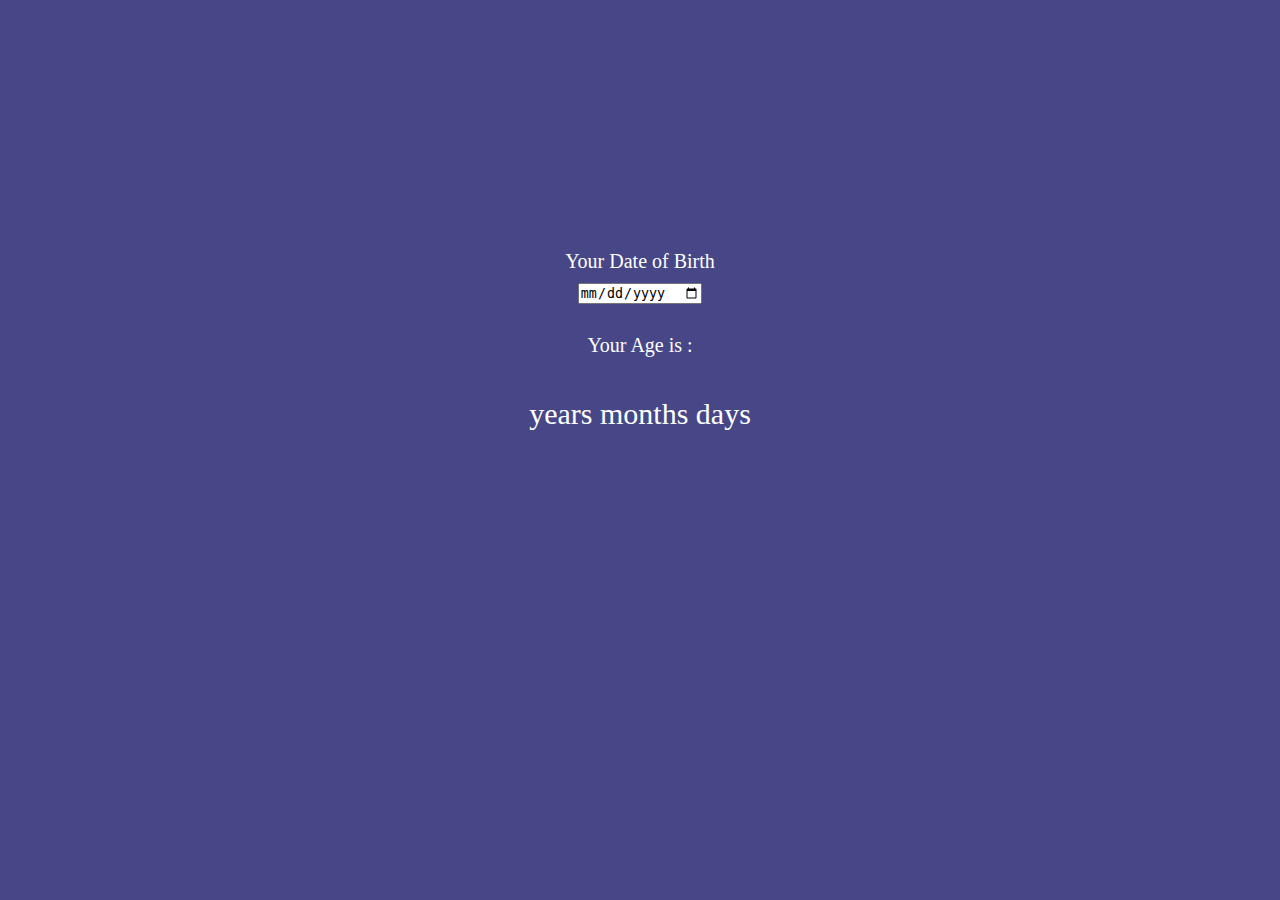
<file: Age-Calculator/index.html>
<!DOCTYPE html>
<html lang="en">
<head>
    <meta charset="UTF-8">
    <meta name="viewport" content="width=device-width, initial-scale=1.0">
    <title>Age Calculator</title>

    <!------ CSS ----->
    <link rel="stylesheet" href="style.css">
</head>
<body>

    <div class="container">

        <label for="dob">Your Date of Birth</label>

        <input type="date" name="dob-name" id="dob" >

        <p class="desc">Your Age is : </p>

        <p class="age">
            <span id="years"></span> years
            <span id="months"></span> months
            <span id="days"></span> days
        </p>

    </div>

    <!-- javaScript -->
    <script src="app.js"></script>

</body>
</html>
</file>
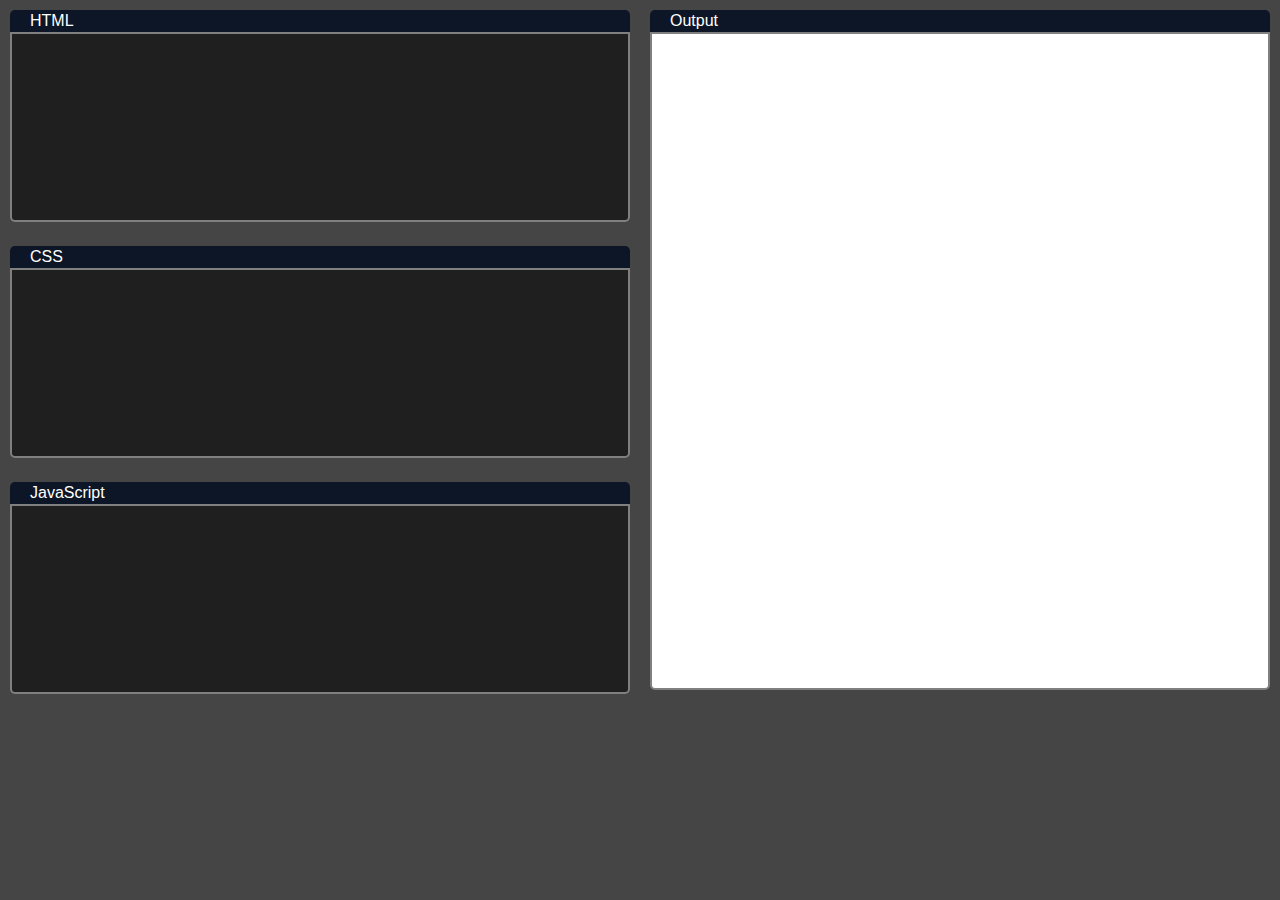
<file: Code-Editor/index.html>
<!DOCTYPE html>
<html lang="en">
<head>
    <meta charset="UTF-8">
    <meta name="viewport" content="width=device-width, initial-scale=1.0">
    <title>Code Editor</title>

    <link rel="shortcut icon" href="favi.png" type="image/x-icon">

    <!---------- CSS ------------->
    <link rel="stylesheet" href="style.css">

    <link rel="stylesheet" href="https://cdnjs.cloudflare.com/ajax/libs/font-awesome/6.4.0/css/all.min.css" integrity="sha512-iecdLmaskl7CVkqkXNQ/ZH/XLlvWZOJyj7Yy7tcenmpD1ypASozpmT/E0iPtmFIB46ZmdtAc9eNBvH0H/ZpiBw==" crossorigin="anonymous" referrerpolicy="no-referrer" />

    <!---------- JavaScript ------------->
    <script src="app.js" defer></script>
</head>
<body>

    <div class="main-container">
        <div class="left-container">

            <!---------- HTML Editor ------------->
            <div class="html-container">
                <label for="html"> <i class="fab fa-html5"></i>HTML</label>
                <textarea name="html" id="html" onkeyup="addCode()"></textarea>
            </div>

            <!---------- CSS Editor ------------->
            <div class="css-container">
                <label for="css"><i class="fab fa-css3-alt"></i>CSS</label>
                <textarea name="css" id="css" onkeyup="addCode()"></textarea>
            </div>
            
            <!---------- javaScript Editor ------------->
            <div class="js-container">
                <label for="js"><i class="fab fa-js-square"></i>JavaScript</label>
                <textarea name="js" id="js" onkeyup="addCode()"></textarea>
            </div>

        </div>

        <!---------- Output ------------->
        <div class="right-container">
            <label for="output"><i class="fas fa-code"></i>Output</label>
            <iframe src="" id="output"></iframe>
        </div>
    </div>

    <!---------- Dark Mode------------->
    
</body>
</html>
</file>
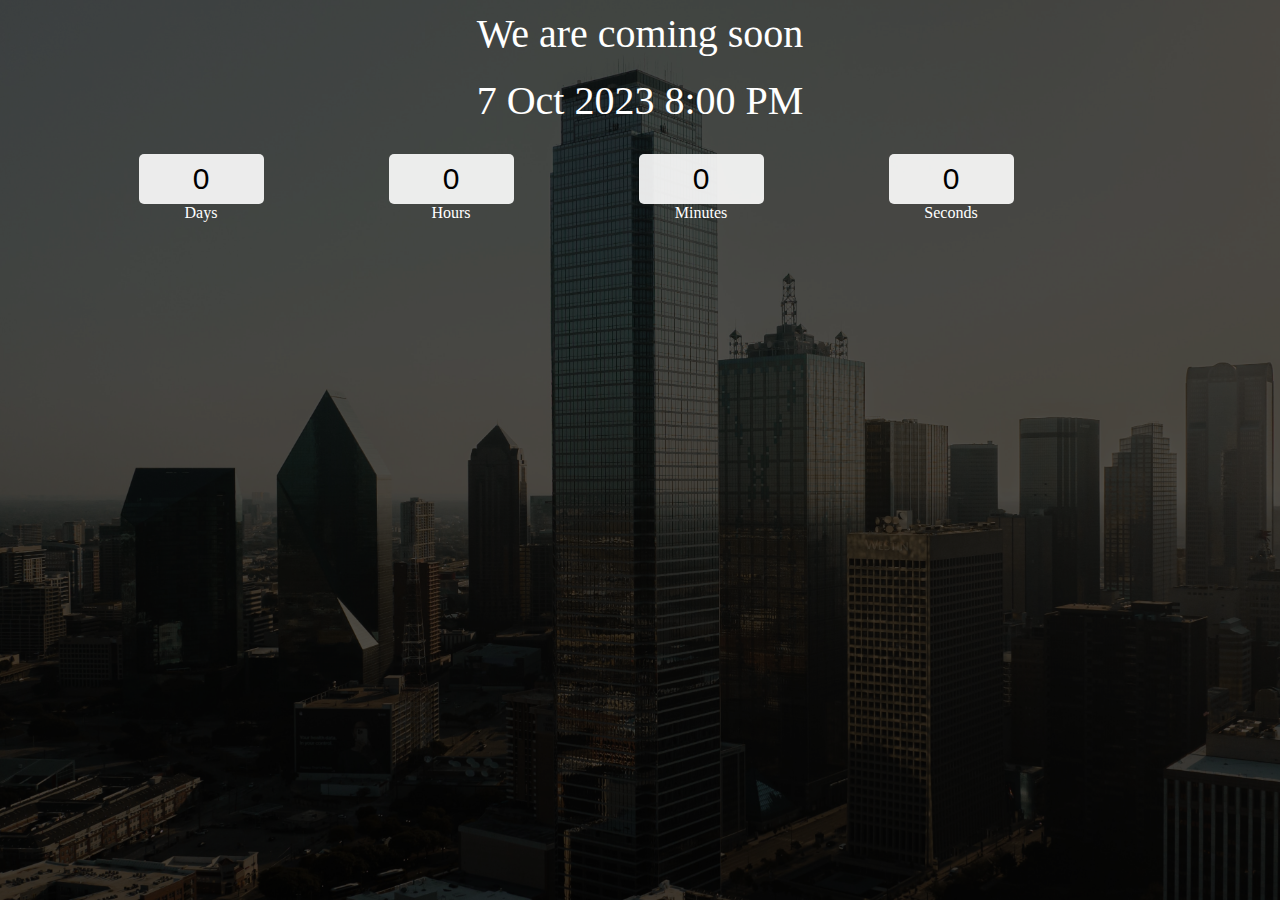
<file: Countdown-Timer/index.html>
<!DOCTYPE html>
<html lang="en">
<head>
    <meta charset="UTF-8">
    <meta name="viewport" content="width=device-width, initial-scale=1.0">
    <title>Countdown Timer</title>
    <link rel="stylesheet" href="css/style.css">
</head>
<body>

    <div class="main">
        <div class="overlay">
            <div class="title">We are coming soon</div>
            <div class="title" id="end-date">2 Oct 2023 10:00 PM</div>
            <div class="col">
                <div>
                    <input type="text" readonly value="0">
                    <br/>
                    <label for="">Days</label>
                </div>
                <div>
                    <input type="text" readonly value="0">
                    <br/>
                    <label for="">Hours</label>
                </div>
                <div>
                    <input type="text" readonly value="0">
                    <br/>
                    <label for="">Minutes</label>
                </div>
                <div>
                    <input type="text" readonly value="0">
                    <br/>
                    <label for="">Seconds</label>
                </div>
            </div>
        </div>
    </div>

    <script src="js/app.js"></script>
    
</body>
</html>
</file>
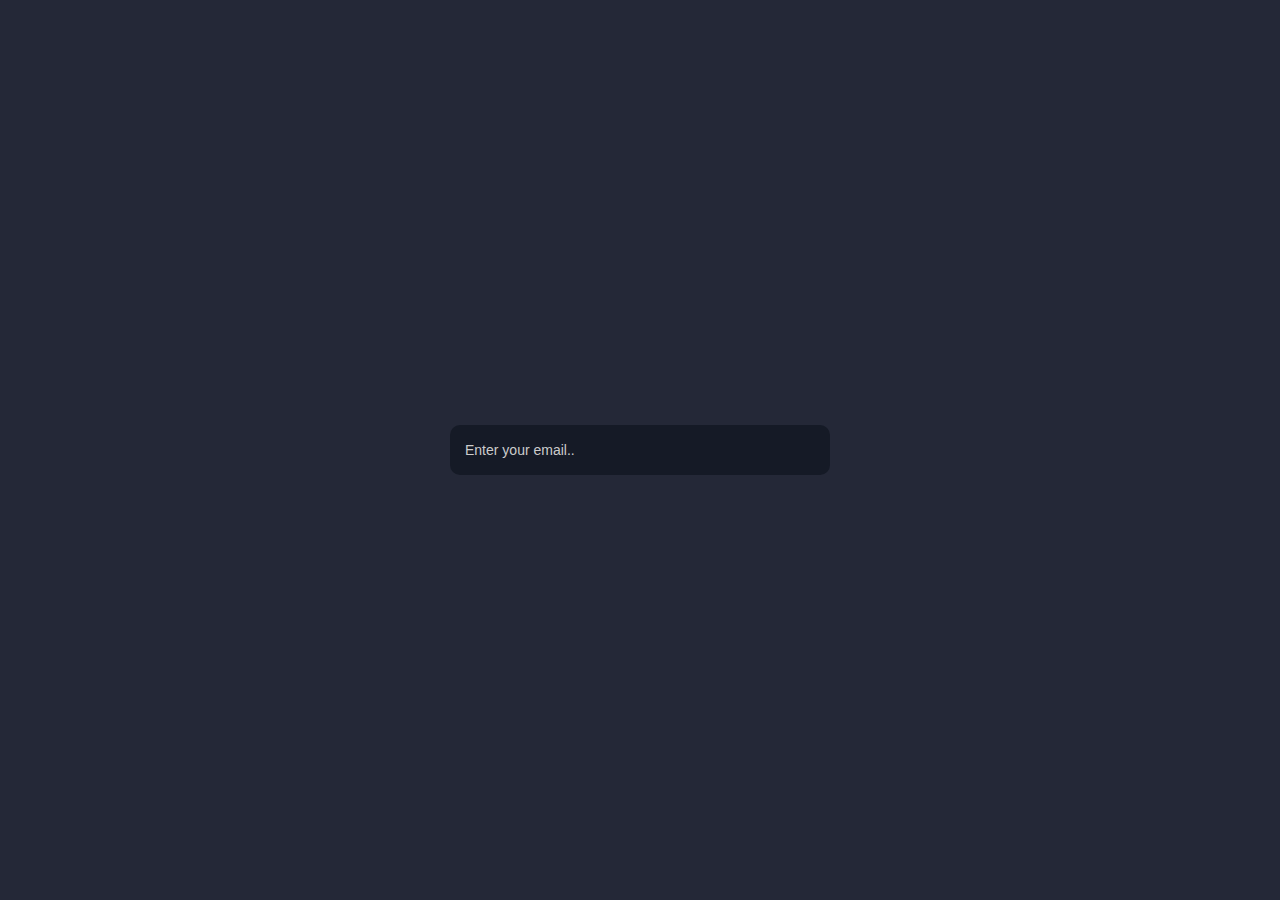
<file: Email-Validation/index.html>
<!DOCTYPE html>
<html lang="en">
<head>
    <meta charset="UTF-8">
    <meta name="viewport" content="width=device-width, initial-scale=1.0">
    <title>Email Validation</title>

    <link rel="stylesheet" href="style.css">
</head>
<body>
    
    <form class="main-form">
        <input type="text" id="inputBox" placeholder="Enter your email..">
    </form>

    <script src="app.js"></script>

</body>
</html>
</file>
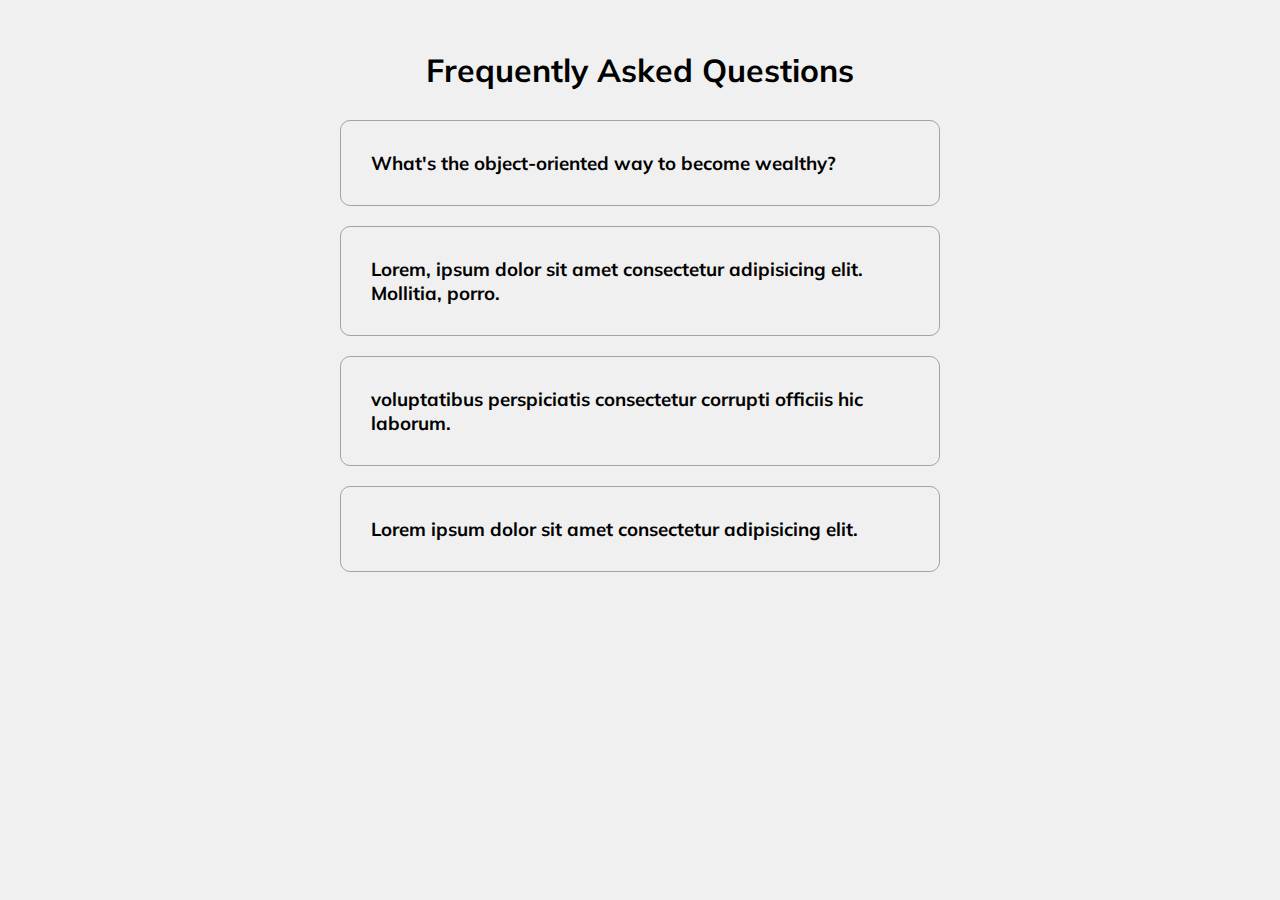
<file: FAQ/index.html>
<!DOCTYPE html>
<html lang="en">
<head>
    <meta charset="UTF-8">
    <meta name="viewport" content="width=device-width, initial-scale=1.0">
    <title>FAQ</title>
    <link
      rel="stylesheet"
      href="https://cdnjs.cloudflare.com/ajax/libs/font-awesome/5.14.0/css/all.min.css"
      integrity="sha512-1PKOgIY59xJ8Co8+NE6FZ+LOAZKjy+KY8iq0G4B3CyeY6wYHN3yt9PW0XpSriVlkMXe40PTKnXrLnZ9+fkDaog=="
      crossorigin="anonymous"
    />
    <link rel="stylesheet" href="style.css">
</head>
<body>

    <h1>Frequently Asked Questions</h1>

    <div class="container">

        <div class="faq">
            <h3 class="title">
                What's the object-oriented way to become wealthy?
            </h3>
            <p class="text">Inheritance.</p>
            <button class="faq-toggle">
                <i class="fas fa-chevron-down"></i>
                <i class="fas fa-times"></i>
            </button>
        </div>

        <div class="faq">
            <h3 class="title">
                Lorem, ipsum dolor sit amet consectetur adipisicing elit. Mollitia, porro.
            </h3>
            <p class="text">Lorem ipsum dolor sit amet.</p>
            <button class="faq-toggle">
                <i class="fas fa-chevron-down"></i>
                <i class="fas fa-times"></i>
            </button>
        </div>

        <div class="faq">
            <h3 class="title">
                voluptatibus perspiciatis consectetur corrupti officiis hic laborum.
            </h3>
            <p class="text"></p>
            <button class="faq-toggle">
                <i class="fas fa-chevron-down"></i>
                <i class="fas fa-times"></i>
            </button>
        </div>

        <div class="faq">
            <h3 class="title">
                Lorem ipsum dolor sit amet consectetur adipisicing elit.
            </h3>
            <p class="text">Lorem, ipsum dolor.</p>
            <button class="faq-toggle">
                <i class="fas fa-chevron-down"></i>
                <i class="fas fa-times"></i>
            </button>
        </div>
    </div>

    <script src="script.js"></script>
    
</body>
</html>
</file>
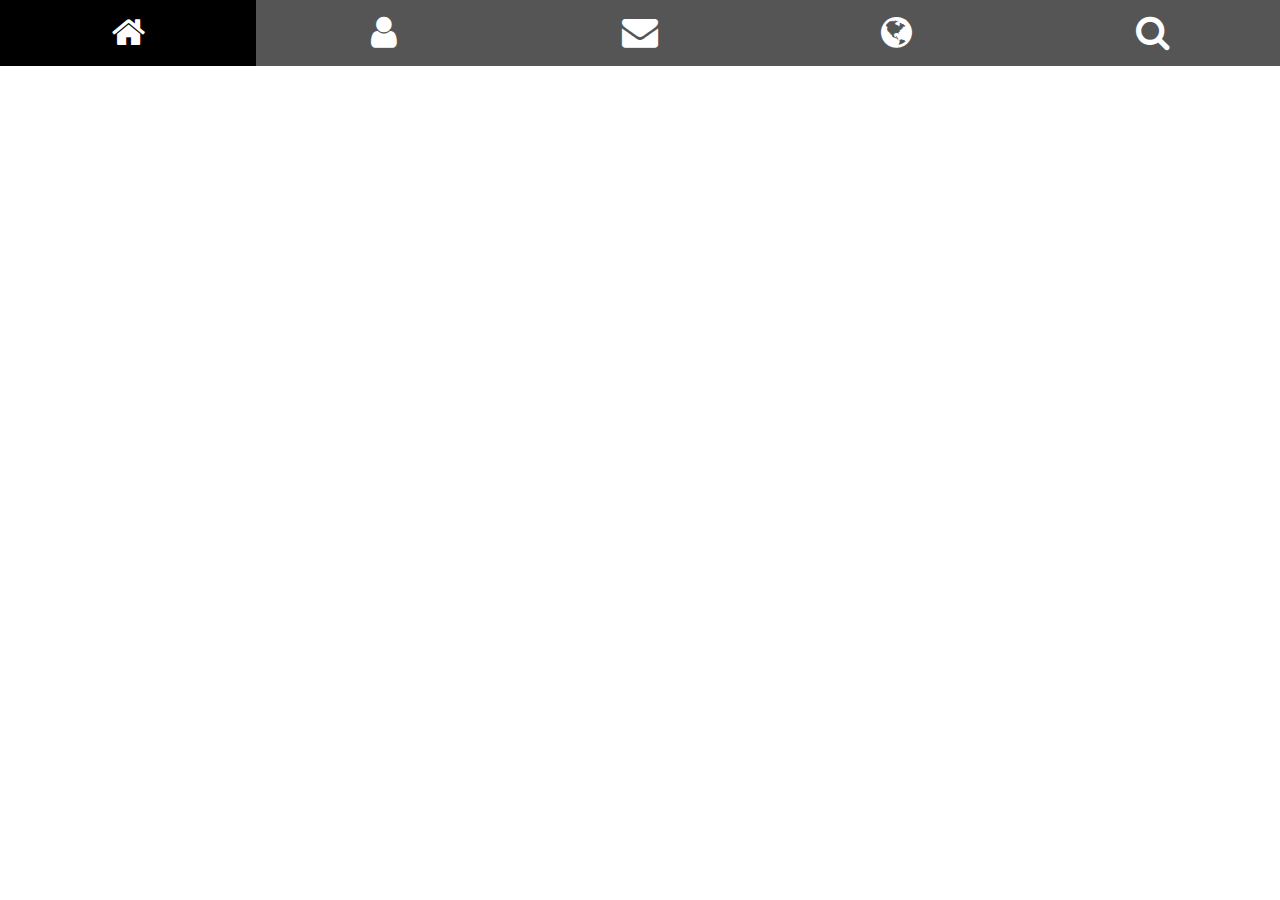
<file: Icon-Bar/index.html>
<!DOCTYPE html>
<html lang="en">
<head>
    <meta charset="UTF-8">
    <meta name="viewport" content="width=device-width, initial-scale=1.0">
    <link rel="stylesheet" href="https://cdnjs.cloudflare.com/ajax/libs/font-awesome/4.7.0/css/font-awesome.min.css">
    <link rel="stylesheet" href="style.css">
    <title>Icon Bar</title>
</head>
<body>

    <div class="icon-bar">
        <a class="active" href="#"><i class="fa fa-home"></i></a>
        <a href="#"><i class="fa fa-user"></i></a>
        <a href="#"><i class="fa fa-envelope"></i></a>
        <a href="#"><i class="fa fa-globe"></i></a>
        <a href="#"><i class="fa fa-search"></i></a>
    </div>
    
</body>
</html>
</file>
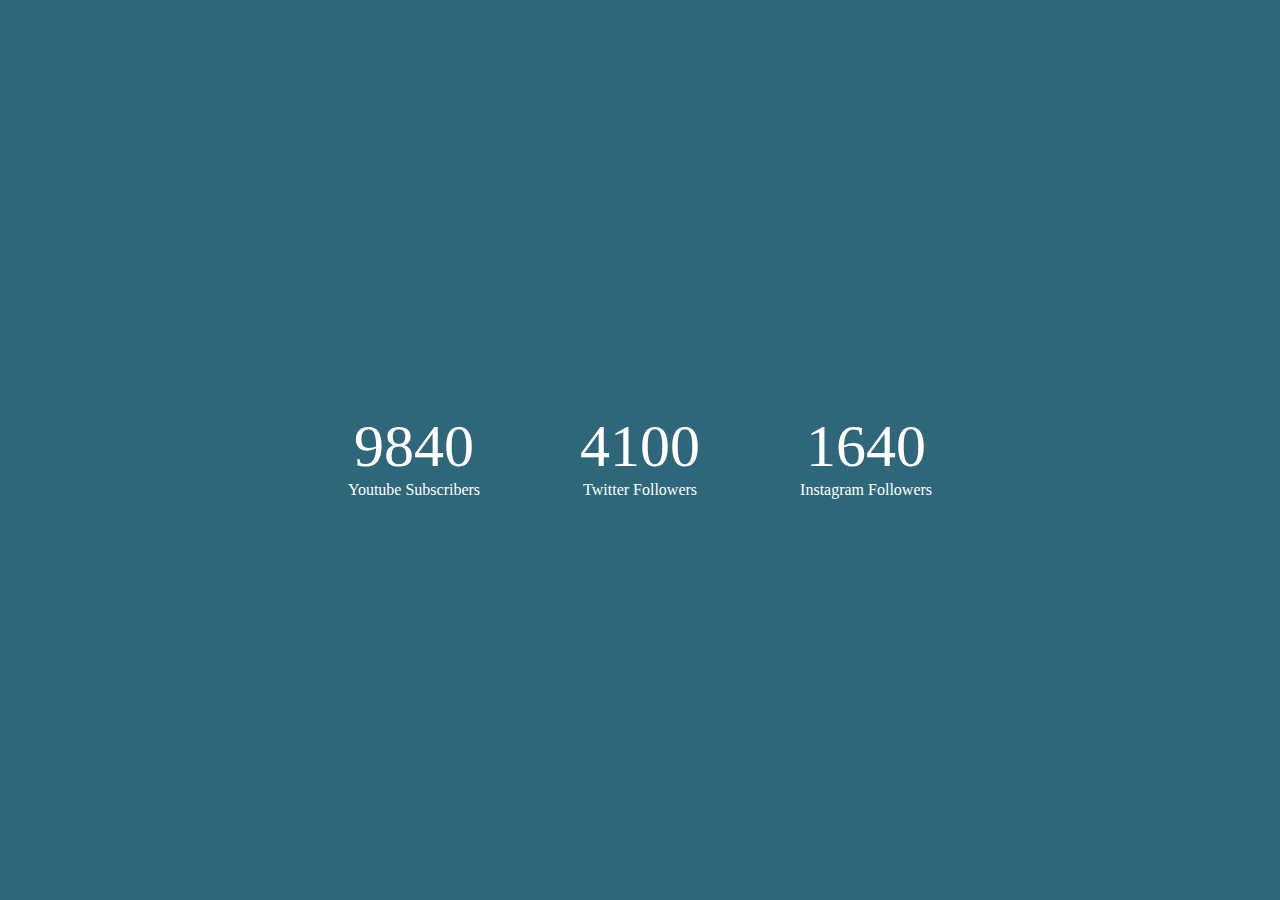
<file: Incrementing-Counter/index.html>
<!DOCTYPE html>
<html lang="en">
<head>
    <meta charset="UTF-8" />
    <meta name="viewport" content="width=device-width, initial-scale=1.0" />
    <link rel="stylesheet" href="https://cdnjs.cloudflare.com/ajax/libs/font-awesome/5.14.0/css/all.min.css" integrity="sha512-1PKOgIY59xJ8Co8+NE6FZ+LOAZKjy+KY8iq0G4B3CyeY6wYHN3yt9PW0XpSriVlkMXe40PTKnXrLnZ9+fkDaog==" crossorigin="anonymous" />
    <title>Incrementing Counter</title>
    <link rel="stylesheet" href="style.css" />
</head>
<body>

    <div class="counter-container">
        <i class="fab fa-youtube fa-3x"></i>
        <div class="counter" data-target="12000"></div>
        <span>Youtube Subscribers</span>
    </div>

    <div class="counter-container">
        <i class="fab fa-twitter fa-3x"></i>
        <div class="counter" data-target="5000"></div>
        <span>Twitter Followers</span>
    </div>

    <div class="counter-container">
        <i class="fab fa-instagram fa-3x"></i>
        <div class="counter" data-target="2000"></div>
        <span>Instagram Followers</span>
    </div>

    <script src="script.js"></script>
    
</body>
</html>
</file>
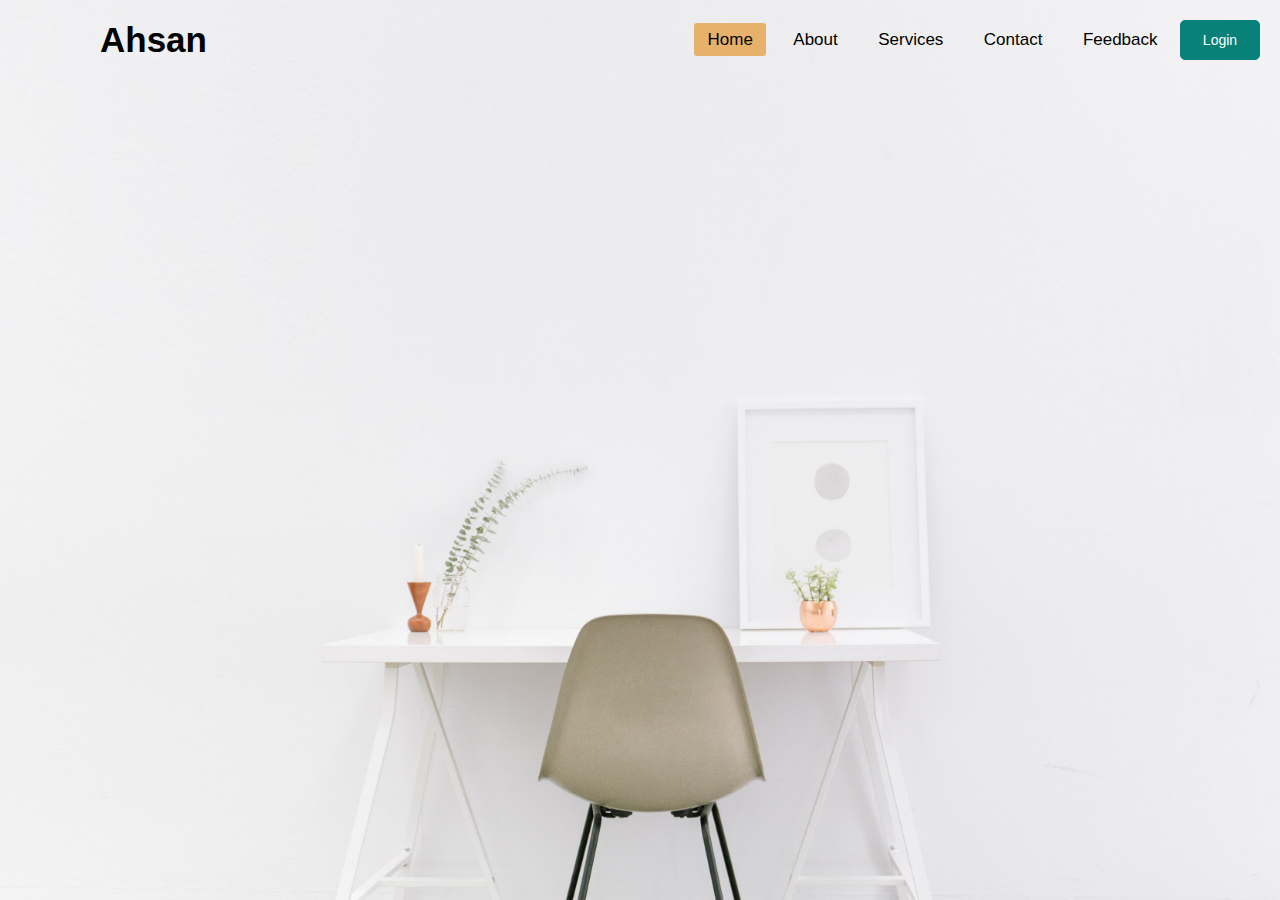
<file: Login-Form/index.html>
<!DOCTYPE html>
<html lang="en">
<head>
    <meta charset="UTF-8">
    <meta name="viewport" content="width=device-width, initial-scale=1.0">
    <title>Login Form</title>
    <link rel="stylesheet" href="https://use.fontawesome.com/releases/v5.15.4/css/all.css"/>

    <link rel="stylesheet" href="login.css">
</head>
<body>

    <nav class="main">
        <input type="checkbox" id="check">

        <label for="check" class="checkbtn">
            <i class="fas fa-bars"></i>
        </label>
        <label class="logo">Ahsan</label>

        <ul>
            <li><a class="active" href="#">Home</a></li>
            <li><a href="#">About</a></li>
            <li><a href="#">Services</a></li>
            <li><a href="#">Contact</a></li>
            <li><a href="#">Feedback</a></li>

            <button class="btn-popup">Login</button>
        </ul>
    </nav>

    <!-- Login Page -->

    <div class="wrapper">

        <!--------- Close icon ----------->

        <span class="icon-close">
            <a href="index.html"><i class="fas fa-times"></i></a>
        </span>

        <!----------- Login Form -------->

        <div class="form-box login">
            <h2>Login</h2>

            <!----------- Form Start -------->

            <form action="#">
                <div class="input-box">
                    <span class="icon">
                        <i class="fas fa-envelope"></i>
                    </span>
                    <input type="email" required>
                    <label>Email</label>
                </div>

                <div class="input-box">
                    <span class="icon">
                        <i class="fas fa-lock"></i>
                    </span> 
                    <input type="password" required>
                    <label>Password</label>
                </div>

                <div class="remember-forget">
                    <label><input type="checkbox">Remember me</label>
                    <a href="#">Forget Password?</a>
                </div>

                <button type="submit" class="btn-submit">Login</button>

                <div class="login-register">
                    <p>Don't have an account? <a href="#" class="register-link">Register</a></p>
                </div>
            </form>

        </div>

        <!----------- Login Form End -------->

        <!----------- Register Form Start -------->

        <div class="form-box register">
            <h2>Registration</h2>

            <form action="#">
                <div class="input-box">                   
                    <span class="icon">
                        <i class="fas fa-user"></i>
                    </span>
                    <input type="text" required>
                    <label>Username</label>
                </div>

                <div class="input-box">                    
                    <span class="icon">
                        <i class="fas fa-envelope"></i>
                    </span>
                    <input type="email" required>
                    <label>Email</label>
                </div>

                <div class="input-box">
                    <span class="icon">
                        <i class="fas fa-lock"></i>
                    </span>
                    <input type="password" required>
                    <label>Password</label>
                </div>

                <div class="remember-forget">
                    <label><input type="checkbox">I am agree to the terms & conditions</label>
                </div>

                <button type="submit" class="btn-submit">Register</button>

                <div class="login-register">
                    <p>Already have an account? <a href="#" class="login-link">Login</a></p>
                </div>
            </form>

        </div>

    </div>

    <script src="login.js"></script>
</body>
</html>
</file>
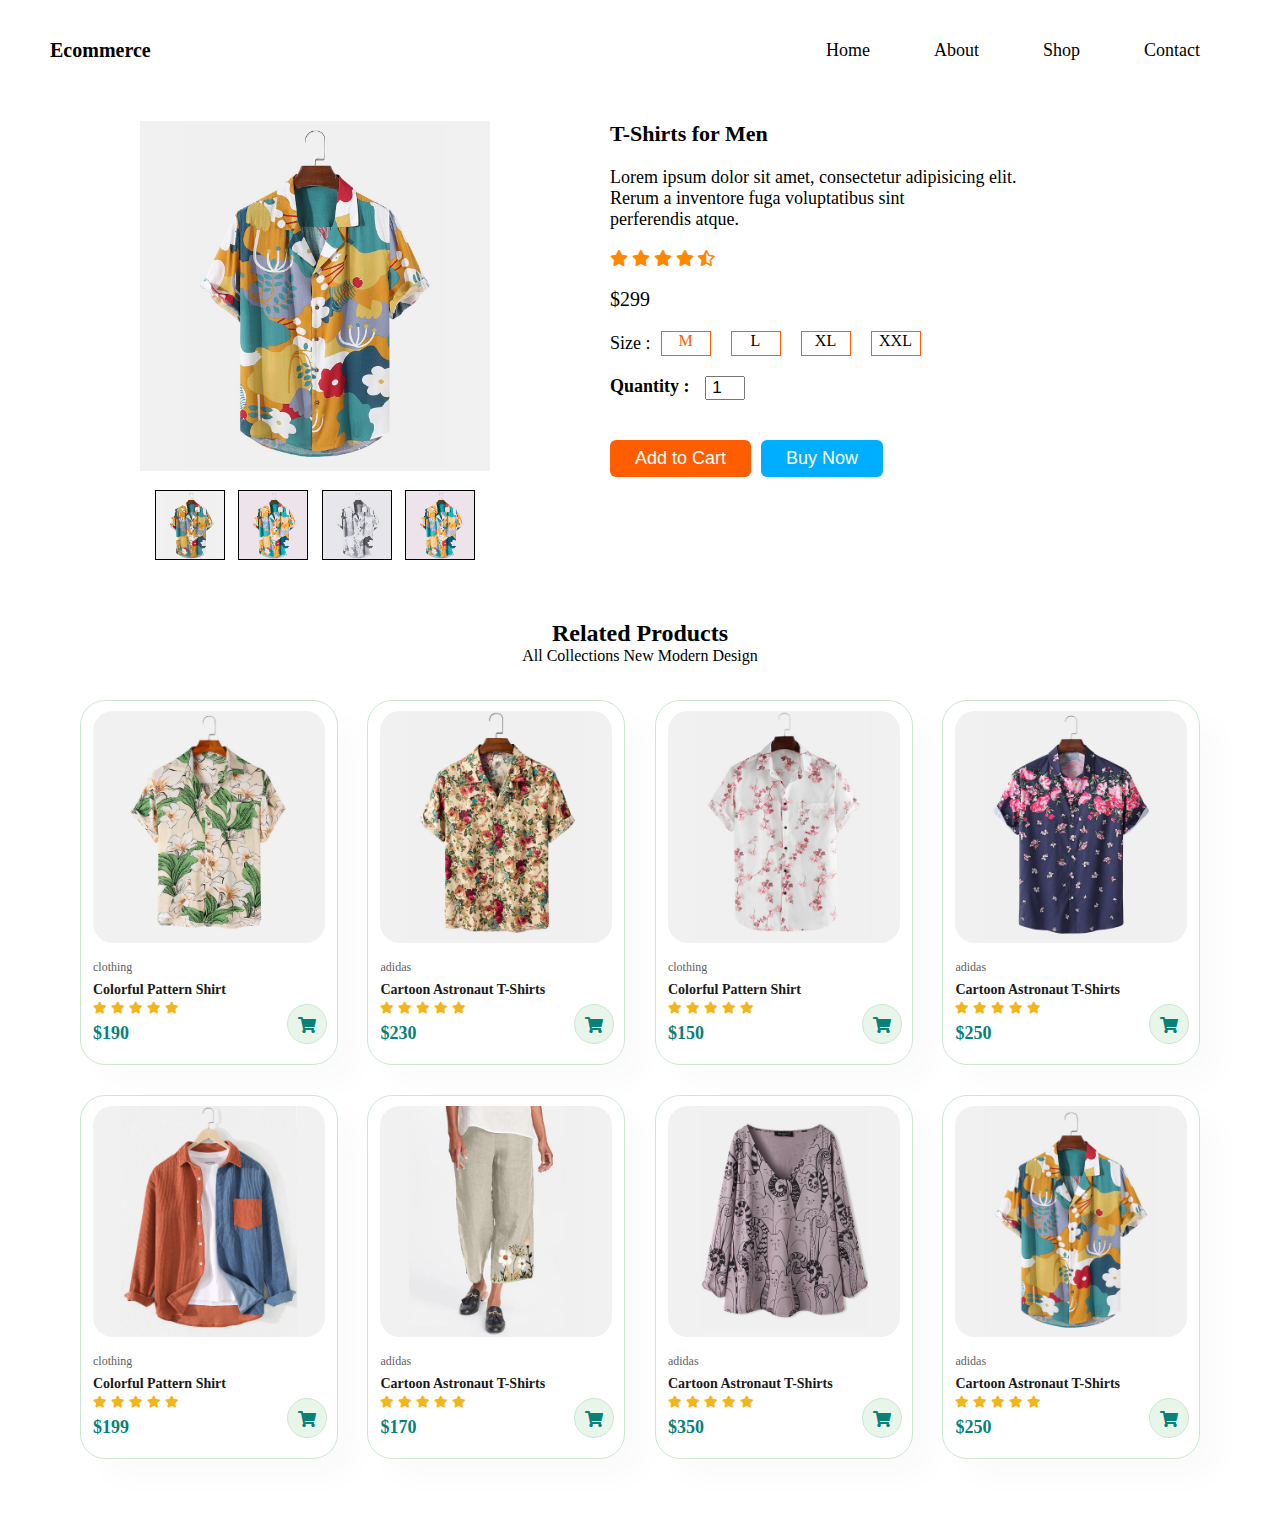
<file: Product-Details/index.html>
<!DOCTYPE html>
<html lang="en">
<head>
    <meta charset="UTF-8">
    <meta name="viewport" content="width=device-width, initial-scale=1.0">
    <title>Document</title>

    <link rel="stylesheet" href="https://use.fontawesome.com/releases/v5.15.4/css/all.css"/>
    <link rel="stylesheet" href="style.css">
</head>
<body>

        <nav>
            <div class="logo">Ecommerce</div>
            <ul>
                <li><a href="#">Home</a></li>
                <li><a href="#">About</a></li>
                <li><a href="#">Shop</a></li>
                <li><a href="#">Contact</a></li>
            </ul>
        </nav>
    <div class="flex-box">
        <div class="left">
            <div class="big-img">
                <img src="img/f1.jpg" alt="">
            </div>

            <div class="images">
                <div class="small-img">
                    <img src="img/f1.jpg" onclick="showImg(this.src)">
                </div>

                <div class="small-img">
                    <img src="img/f2.jpg" onclick="showImg(this.src)">
                </div>

                <div class="small-img">
                    <img src="img/f3.jpg" onclick="showImg(this.src)">
                </div>

                <div class="small-img">
                    <img src="img/f2.jpg" onclick="showImg(this.src)">
                </div>
            </div>
        </div>

        <div class="right">
            <div class="pname">T-Shirts for Men</div>
            <div class="url">
                Lorem ipsum dolor sit amet, consectetur adipisicing elit. <br> 
                Rerum a inventore fuga voluptatibus sint  <br>
                perferendis atque.
            </div>
    
            <div class="ratings">
                <i class="fas fa-star"></i>
                <i class="fas fa-star"></i>
                <i class="fas fa-star"></i>
                <i class="fas fa-star"></i>
                <i class="fas fa-star-half-alt"></i>
            </div>
    
            <div class="price">$299</div>
    
            <div class="size">
                <p>Size :</p>
                <div class="psize active">M</div>
                <div class="psize">L</div>
                <div class="psize">XL</div>
                <div class="psize">XXL</div>
            </div>

            <div class="quantity">
                <p>Quantity :</p>
                <input type="number" min="1" max="5" value="1">
            </div>

            <div class="btn-box">
                <button class="cart-btn">Add to Cart</button>
                <button class="buy-btn">Buy Now</button>
            </div>

        </div>

    </div>

    <section id="product1" class="section-p1">
        <h2>Related Products</h2>
        <p>All Collections New Modern Design</p>

        <div class="pro-container">
            <div class="pro">
                <img src="img/products/f2.jpg" alt="">
                <div class="des">
                    <span>clothing</span>
                    <h5>Colorful Pattern Shirt</h5>
                    <div class="star">
                        <i class="fas fa-star"></i>
                        <i class="fas fa-star"></i>
                        <i class="fas fa-star"></i>
                        <i class="fas fa-star"></i>
                        <i class="fas fa-star"></i>
                    </div>
                    <h4>$190</h4>
                </div>
                <a href="#"><i class="fas fa-shopping-cart cart"></i></a>
            </div>

            <div class="pro">
                <img src="img/products/f3.jpg" alt="">
                <div class="des">
                    <span>adidas</span>
                    <h5>Cartoon Astronaut T-Shirts</h5>
                    <div class="star">
                        <i class="fas fa-star"></i>
                        <i class="fas fa-star"></i>
                        <i class="fas fa-star"></i>
                        <i class="fas fa-star"></i>
                        <i class="fas fa-star"></i>
                    </div>
                    <h4>$230</h4>
                </div>
                <a href="#"><i class="fas fa-shopping-cart cart"></i></a>
            </div>

            <div class="pro">
                <img src="img/products/f4.jpg" alt="">
                <div class="des">
                    <span>clothing</span>
                    <h5>Colorful Pattern Shirt</h5>
                    <div class="star">
                        <i class="fas fa-star"></i>
                        <i class="fas fa-star"></i>
                        <i class="fas fa-star"></i>
                        <i class="fas fa-star"></i>
                        <i class="fas fa-star"></i>
                    </div>
                    <h4>$150</h4>
                </div>
                <a href="#"><i class="fas fa-shopping-cart cart"></i></a>
            </div>

            <div class="pro">
                <img src="img/products/f5.jpg" alt="">
                <div class="des">
                    <span>adidas</span>
                    <h5>Cartoon Astronaut T-Shirts</h5>
                    <div class="star">
                        <i class="fas fa-star"></i>
                        <i class="fas fa-star"></i>
                        <i class="fas fa-star"></i>
                        <i class="fas fa-star"></i>
                        <i class="fas fa-star"></i>
                    </div>
                    <h4>$250</h4>
                </div>
                <a href="#"><i class="fas fa-shopping-cart cart"></i></a>
            </div>

            <div class="pro">
                <img src="img/products/f6.jpg" alt="">
                <div class="des">
                    <span>clothing</span>
                    <h5>Colorful Pattern Shirt</h5>
                    <div class="star">
                        <i class="fas fa-star"></i>
                        <i class="fas fa-star"></i>
                        <i class="fas fa-star"></i>
                        <i class="fas fa-star"></i>
                        <i class="fas fa-star"></i>
                    </div>
                    <h4>$199</h4>
                </div>
                <a href="#"><i class="fas fa-shopping-cart cart"></i></a>
            </div>

            <div class="pro">
                <img src="img/products/f7.jpg" alt="">
                <div class="des">
                    <span>adidas</span>
                    <h5>Cartoon Astronaut T-Shirts</h5>
                    <div class="star">
                        <i class="fas fa-star"></i>
                        <i class="fas fa-star"></i>
                        <i class="fas fa-star"></i>
                        <i class="fas fa-star"></i>
                        <i class="fas fa-star"></i>
                    </div>
                    <h4>$170</h4>
                </div>
                <a href="#"><i class="fas fa-shopping-cart cart"></i></a>
            </div>

            <div class="pro">
                <img src="img/products/f8.jpg" alt="">
                <div class="des">
                    <span>adidas</span>
                    <h5>Cartoon Astronaut T-Shirts</h5>
                    <div class="star">
                        <i class="fas fa-star"></i>
                        <i class="fas fa-star"></i>
                        <i class="fas fa-star"></i>
                        <i class="fas fa-star"></i>
                        <i class="fas fa-star"></i>
                    </div>
                    <h4>$350</h4>
                </div>
                <a href="#"><i class="fas fa-shopping-cart cart"></i></a>
            </div>

            <div class="pro">
                <img src="img/products/f1.jpg" alt="">
                <div class="des">
                    <span>adidas</span>
                    <h5>Cartoon Astronaut T-Shirts</h5>
                    <div class="star">
                        <i class="fas fa-star"></i>
                        <i class="fas fa-star"></i>
                        <i class="fas fa-star"></i>
                        <i class="fas fa-star"></i>
                        <i class="fas fa-star"></i>
                    </div>
                    <h4>$250</h4>
                </div>
                <a href="#"><i class="fas fa-shopping-cart cart"></i></a>
            </div>

        </div>
    </section>

    <script src="script.js"></script>
</body>
</html>
</file>
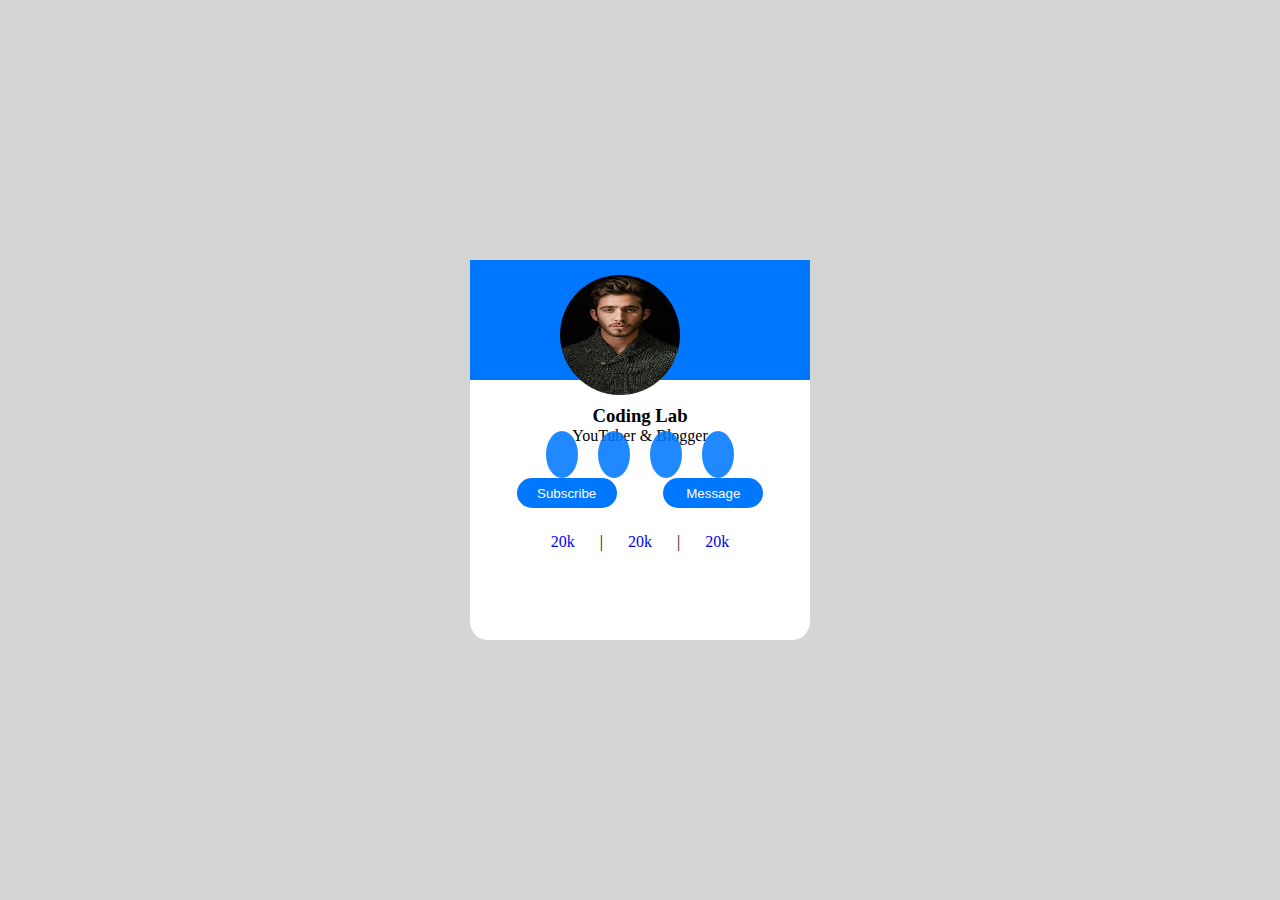
<file: Profile-Card/index.html>
<!DOCTYPE html>
<html lang="en">
<head>
    <meta charset="UTF-8">
    <meta name="viewport" content="width=device-width, initial-scale=1.0">
    <title>Profile Card</title>
    <link rel="stylesheet" href="https://cdnjs.cloudflare.com/ajax/libs/font-awesome/6.5.1/css/all.min.css" integrity="sha512-DTOQO9RWCH3ppGqcWaEA1BIZOC6xxalwEsw9c2QQeAIftl+Vegovlnee1c9QX4TctnWMn13TZye+giMm8e2LwA==" crossorigin="anonymous" referrerpolicy="no-referrer" />
    <link rel="stylesheet" href="style.css">
</head>
<body>

    <div class="container">
        <div class="card">
            <div class="image">
                <img src="user.jpg" alt="">
            </div>
            <div class="title">
               <h3> Coding Lab</h3>
               <p>YouTuber & Blogger</p>
            </div>

            <div class="social">
                <a href="#"><i class="fa-brands fa-youtube"></i></a>
                <a href="#"><i class="fa-brands fa-instagram"></i></a>
                <a href="#"><i class="fa-brands fa-facebook"></i></a>
                <a href="#"><i class="fa-brands fa-twitter"></i></a>
            </div>

            <div class="btn">
                <button>Subscribe</button>
                <button>Message</button>
            </div>

            <div class="likes">
                <a href="#"><i class="fa-regular fa-heart"></i> 20k</a>
                <p>|</p>
                <a href="#"><i class="fa-regular fa-comment"></i> 20k</a>
                <p>|</p>
                <a href="#"><i class="fa-regular fa-thumbs-up"></i> 20k</a>
            </div>
        </div>
    </div>
    
</body>
</html>
</file>
<file: Age-Calculator/style.css>
* {
    margin: 0;
    padding: 0;
    box-sizing: border-box;
}

html,
body {
    font-size: 10px;
    background-color: #474787;
    color: #fff;    
}

body {
    min-height: 100vh;
    display: flex;
    justify-content: center;
    align-items: center;
}

.container {
    display: flex;
    flex-direction: column;
    text-align: center;
    height: 40rem;
    min-width: 30rem;
    align-items: center;
}

.container label {
    font-size: 2rem;
    margin-bottom: 1rem;
}

.container #dob {
    margin-bottom: 3rem;
}

.container .desc {
    font-size: 2rem;
    margin-bottom: 4rem;
}

.container .age {
    font-size: 3rem;
}

.container .age > span {
    font-weight: bold;
}
</file>
<file: Code-Editor/style.css>
* {
    margin: 0;
    padding: 0;
    box-sizing: border-box;
    font-family: "Poppins", sans-serif;
}

body {
    background-color:  #454545;
    color: #fff;
}

.main-container {
    display: flex;
}

.left-container {
    width: 50%;
    padding: 10px;
    display: flex;
    flex-direction: column;
    gap: 20px;
    margin-bottom: -10px;
}

.right-container {
    width: 50%;
    padding: 10px;
}

label {
    display: block;
    padding: 2px 0 2px 10px;
    background: hsl(218, 49%, 10%);
    border-radius: 5px 5px 0 0;
    font-weight: 500;
}

i {
    margin: 5px;
}

.fa-html5 {
    color: orange;
}

.fa-css3-alt {
    color: rgba(0, 128, 255, 0.93);
}

.fa-js-square {
    color: yellow;
}

textarea {
    resize: none;
    width: 100%;
    height: 190px;
    background: #1f1f1f;
    color: #fff;
    padding: 10px;
    border: 2px solid gray;
    border-radius: 0 0 5px 5px;
}

iframe {
    width: 100%;
    height: 97%;
    background: #fff;
    border: 2px solid gray;
    border-radius: 0 0 5px 5px;
}
</file>
<file: Countdown-Timer/css/style.css>
* {
    margin: 0;
    padding: 0;
    box-sizing: border-box;
}

.main{
    width: 100%;
    height: 100vh;
    background: url("../img/image.jpg") center center;
    background-size: cover;
}

.overlay {
    width: 100%;
    height: 100%;
    display: flex;
    text-align: center;
    flex-direction: column;
    background-color: rgba(0, 0, 0, 0.6);
}

.title {
    color: #fff;
    text-align: center;
    font-size: 2.5rem;
    margin: 10px;
}

.col {
    margin-top: 20px;
    width: 90%;
    display: flex;
    justify-content: center;
    color: #fff;
}

.col div {
    width: 250px;
    text-align: center;
}

input {
    width: 50%;
    background-color: rgba(255, 255, 255, 0.9);
    border-color: transparent;
    border-radius: 5px;
    height: 50px;
    text-align: center;
    font-size: 30px;
}
</file>
<file: Email-Validation/style.css>
* {
    margin: 0;
    padding: 0;
    box-sizing: border-box;
}

body {
    min-height: 100vh;
    background: #242837;
    display: flex;
    flex-direction: column;
    justify-content: center;
    align-items: center;
}

.main-form {
    position: relative;
    width: 380px;
    padding: 25px;
    background-color: #151a26;
    border-radius: 10px;
    display: flex;
    justify-content: center;
    align-items: center;
}

.main-form input {
    position: absolute;
    top: 0;
    left: 0;
    width: 100%;
    height: 100%;
    background: none;
    outline: none;
    border: none;
    padding: 15px;
    color: #fff;
    display: flex;
    justify-content: center;
    align-items: center;
}

.main-form input::placeholder {
    color: #ccc;
    font-weight: 400;
    font-size: 14px;
}

/* JavaScript */

form.invalid::before {
    content: "";
    position: absolute;
    right: 14px;
    background: url("Img/invalid.png") no-repeat center;
    background-size: cover;
    width: 22px;
    height: 22px;
    object-fit: cover;
    transition: 0.4s ease;
}
  
form.valid::before {
    content: "";
    position: absolute;
    right: 14px;
    background: url("Img/valid.png") no-repeat center;
    background-size: cover;
    width: 22px;
    height: 22px;
    object-fit: cover;
    transition: 0.4s ease;
}
</file>
<file: FAQ/style.css>
@import url('https://fonts.googleapis.com/css?family=Muli&display=swap');

* {
    margin: 0;
    padding: 0;
    box-sizing: border-box;
}

body {
    background-color: #f0f0f0;
    font-family: 'Muli', sans-serif;
}

h1 {
    margin: 50px 0px 30px;
    text-align: center;
}

.container {
    max-width: 600px;
    margin: 0 auto;
}

.faq {
    background-color: transparent;
    border: 1px solid #9fa4a8;
    border-radius: 10px;
    margin: 20px 0;
    padding: 30px;
    position: relative;
    overflow: hidden;
    transition: 0.3s ease;
}

.faq.active {
    background-color: #fff;
    box-shadow: 0 3px 6px rgba(0, 0, 0, 0.1), 0 3px 6px rgba(0, 0, 0, 0.1);
}

.title {
    margin: 0 35px 0 0;
}

.text {
    display: none;
    margin: 30px 0 0 ;
}

.faq.active .text {
    display: block;
}

.faq-toggle {
    background-color: transparent;
    border: 0;
    border-radius: 50%;
    cursor: pointer;
    display: flex;
    align-items: center;
    justify-content: center;
    font-size: 16px;
    padding: 0;
    position: absolute;
    top: 30px;
    right: 30px;
    height: 30px;
    width: 30px;
}

.faq-toggle:focus {
    outline: 0;
}

.faq-toggle .fa-times {
    display: none;
}

.faq.active .faq-toggle .fa-times {
    color: #fff;
    display: block;
}

.faq.active .faq-toggle .fa-chevron-down {
    display: none;
}

.faq.active .faq-toggle {
    background-color: #9fa4a8;
}
</file>
<file: Icon-Bar/style.css>
* {
    margin: 0;
    padding: 0;
    box-sizing: border-box;
}

.icon-bar {
    width: 100%;
    background-color: #555;
    display: flex;
    justify-content: space-evenly;
    align-items: center;
}

.icon-bar a {
    width: 20%;
    color: #fff;
    text-align: center;
    padding: 12px 0;
    font-size: 36px;
}

.icon-bar .active {
    background-color: #0481aa;;
}

.icon-bar a:hover {
    background-color: #000;
}
</file>
<file: Incrementing-Counter/style.css>
* {
    box-sizing: border-box;
}

body {
    background-color: #2e677a;
    color: #fff;
    display: flex;
    align-items: center;
    justify-content: center;
    height: 100vh;
    overflow: hidden;
    margin: 0;
}

.counter-container {
    display: flex;
    flex-direction: column;
    justify-content: center;
    text-align: center;
    margin: 30px 50px;
}

.counter {
    font-size: 60px;
    margin-top: 10px;
}

@media (max-width: 580px) {
    body {
        flex-direction: column;
    }
}
</file>
<file: Login-Form/login.css>
@import url('https://fonts.googleapis.com/css2?family=League+Spartan:wght@100;200;300;400;500;600;700;800;900&family=Montserrat:ital,wght@0,100;0,200;0,300;0,400;0,500;0,600;0,700;0,800;0,900;1,100;1,200;1,300;1,400;1,500;1,600;1,700;1,800;1,900&family=Poppins:ital@1&display=swap');

* {
    margin: 0;
    padding: 0;
    box-sizing: border-box;
    text-decoration: none;
    list-style: none;
    font-family: 'Spartan' sans-serif;
}

body {
    font-family: Arial, Helvetica, sans-serif;
}

.main {
    width: 100%;
    background:url(1.jpg);
    background-position: center;
    background-size: cover;
    height: 100vh;
}

/* Nav bar style */

nav {
    background: bisque;
    height: 80px;
    width: 100%;
}

label.logo {
    font-size: 35px;
    line-height: 80px;
    padding: 0 100px;    
    font-weight: bold;
}

nav ul {
    float: right;
    margin-right: 20px;
}

nav ul li {
    display: inline-block;
    line-height: 80px;
    margin: 0 5px;
}

nav ul li a {
    color: black;
    font-size: 17px;
    padding: 7px 13px;
    border-radius: 3px;
}

a.active, a:hover {
    background: rgb(230, 177, 107);
    transition: .5s;
}

.checkbtn {
    display: none;
    font-size: 30px;
    color: black;
    float: right;
    line-height: 80px;
    margin-right: 40px;
    cursor: pointer;
}


#check {
    display: none;
}

@media (max-width: 952px) {
    label.logo {
        font-size: 30px;
        padding-left: 50px;
    }

    nav ul li a {
        font-size: 16px;
    }
}

@media (max-width: 858px){
    .checkbtn {
        display: block;
    }

    ul {
        position: fixed;
        width: 100%;
        height: 100vh;
        background: #fff;
        top: 80px;
        left: -100%;
        text-align: center;
        transition: all .5s;
    }

    nav ul li {
        display: block;
        margin: 50px 0;
        line-height: 30px;
    }

    nav ul li a {
        font-size: 20px;
    }

    a.active, a:hover {
        background: none;
        color: rgb(230, 177, 107);
    }

    #check:checked ~ul {
        left: 0;
    }
}

a {
    text-decoration: none;
    color: #fff;
}

/* Login Form Style */


.wrapper {
    position: absolute;
    width: 400px;
    height: 480px;
    background: transparent;
    /* background-color: rgba(255, 255, 255, 0.85); */
    border: 1px solid rgba(255,255,255,.5);
    border-radius: 20px;
    backdrop-filter: blur(20px);
    box-shadow: 0 0 30px rgba(0,0,0,.5);
    display: flex;
    justify-content: center;
    align-items: center;
    overflow: hidden;
    transform: scale(0);
    transition: height .2s ease;
    top: 25%;
    left: 35%;
}

.wrapper.active-btn {
    transform: scale(1);
}

.wrapper.active {
    height: 480px;
}

.wrapper .form-box {
    width: 100%;
    padding: 20px;
}

.wrapper .form-box.login {
    transition: transform .18s ease;
    transform: translateX(0);
}

.wrapper.active .form-box.login {
    transition: none;
    transform: translateX(-400px);
}

.wrapper .form-box.register {
    position: absolute;
    transition: none;
    transform: translateX(400px);
}

.wrapper.active .form-box.register {
    transition: transform .18s ease;
    transform: translateX(0);
}

.wrapper .icon-close {
    position: absolute;
    top: 0;
    right: 0;
    width: 45px;
    height: 45px;
    /* background: #162938; */
    /* font-size: 1.5em; */
    display: flex;
    justify-content: center;
    align-items: center;
    /* border-bottom-left-radius: 20px; */
    cursor: pointer;
    z-index: 1;
}

.icon-close i {
    color: #000;
    opacity: 0.5;
}

.form-box h2 {
    font-size: 2em;
    color: #162938;
    text-align: center;
}

.input-box {
    position: relative;
    width: 100%;
    height: 50%;
    border-bottom: 2px solid #162938;
    margin: 45px 0 10px;
}

.input-box label {
    position: absolute;
    top: 30%;
    left: 2px;
    transform: translateY(-50%);
    font-size: 1em;
    color: #162938;
    font-weight: 500;
    pointer-events: none;
    transition: .5s;
}

.input-box input:focus~label,
.input-box input:valid~label {
    top: -10px;
}

.input-box input {
    width: 100%;
    height: 100%;
    background: transparent;
    border: none;
    outline: none;
    font-weight: 600;
    padding: 0 55 0 10px;
}

.input-box .icon {
    position: absolute;
    right: 8px;
    font-size: 1em;
    color: #162938;
    line-height: 2px;
}

.remember-forget {
    font-size: .9em;
    color: #162938;
    font-weight: 500;
    margin: 25px 0 10px;
    display: flex;
    justify-content: space-between;
}

.remember-forget label input {
    accent-color: #162938;
    margin-right: 3px;
}

.remember-forget a {
    color: #088178;
    text-decoration: none;
}

.remember-forget a:hover {
    text-decoration: underline;
}

.btn-submit {
    width: 100%;
    height: 45px;
    background: #088178;
    border: none;
    outline: none;
    border-radius: 6px;
    cursor: pointer;
    font-size: 1em;
    color: #fff;
    font-weight: 500;
    margin: 25px 0;
}

.btn-submit:hover {
    background: #162938;
}

.login-register {
    font-size: 1em;
    color: #162938;
    text-align: center;
    font-weight: 500;
    margin: 25px 0 10px;
}

.login-register p a {
    color: #088178;
    text-decoration: none;
    font-weight: 600;
}

.login-register p a:hover {
    text-decoration: underline;
}

.icon-close i:hover {
   color: #000;
   opacity: 1;
}

/* Media Query */

@media (max-width:799px) {
    #navbar {
        display: none;
    }

    .wrapper {
        top: 25%;
        left: 25%;
    }
}

@media (max-width:477px) {
    .wrapper {
        width: 300px;
        height: 380px;
        top: 20%;
        left: 10%;
    }
}

.btn-popup {
    width: 80px;
    height: 40px;
    background: #088178;
    border: 1px solid #088178;
    margin-top: 2px;
    color: #fff;
    font-size: 14px;
    border-bottom-right-radius: 5px;
    border-top-right-radius: 5px;
    border-bottom-left-radius: 5px;
    border-top-left-radius: 5px; 
    cursor: pointer; 
    transition: .3s ease;   
}

.btn-popup:hover {
    background: transparent;
    color: #088178;
}

.btn-popup:focus {
    outline: none;
}
</file>
<file: Product-Details/style.css>
@import url('https://fonts.googleapis.com/css2?family=League+Spartan:wght@100;200;300;400;500;600;700;800;900&family=Montserrat:ital,wght@0,100;0,200;0,300;0,400;0,500;0,600;0,700;0,800;0,900;1,100;1,200;1,300;1,400;1,500;1,600;1,700;1,800;1,900&family=Poppins:ital@1&display=swap');

* {
    margin: 0;
    padding: 0;
    box-sizing: border-box;
    font-family: 'poppins' sans-serif;
}

nav {
    display: flex;
    align-items: center;
    justify-content: space-between;
    padding: 20px 50px;
}

nav .logo {
    font-size: 20px;
    font-weight: 800;
    cursor: pointer;
}

nav ul li {
    list-style: none;
    display: inline-block;
    cursor: pointer;
}

nav ul li a {
    display: flex;
    margin: 10px;
    padding: 10px 20px;
    color: #000;
    font-weight: 500;
    text-decoration: none;
    font-size: 18px;
    position: relative;
}


.flex-box {
    display: flex;
    width: 1000px;
    margin: 20px auto;
}

.left {
    width: 40%;
}

.big-img {
    width: 350px;
}

.big-img img {
    width: inherit;
}

.images {
    display: flex;
    justify-content: space-between;
    width: 80%;
    margin-top: 15px;
    margin-left: 15px;
}

.small-img {
    width: 70px;
    height: 70px;
    overflow: hidden;
    border: 1px solid black;
}

.small-img img {
    width: inherit;
    cursor: pointer;
    transition: all 0.3s ease;
}

.small-img:hover img {
    transform: scale(1.2);
}

.right {
    margin-left: 70px;
}

.url {
    font-size: 18px;
    font-weight: 400;
    margin-top: 20px;
}

.pname {
    font-size: 22px;
    font-weight: 600;
}

.ratings i {
    margin-top: 20px;
    color: rgb(255, 136, 0);
}

.price {
    font-size: 20px;
    font-weight: 500;
    margin: 20px 0;
}

.size {
    display: flex;
    align-items: center;
    margin: 20px 0;
}

.size p {
    font-size: 18px;
    font-weight: 500;
}

.psize {
    width: 50px;
    height: 25px;
    border: 1px solid rgb(255, 94, 0);
    color: #000;
    text-align: center;
    margin: 0 10px;
    cursor: pointer;
}

.psize.active {
    border-width: 1.5px;
    color: #ff5e00;
    font-weight: 500;
}

.quantity {
    display: flex;
}

.quantity p {
    font-size: 18px;
    font-weight: 600;
}

.quantity input {
    width: 40px;
    font-size: 17px;
    font-weight: 500;
    text-align: center;
    margin-left: 15px;
}

.btn-box {
    display: flex;
    margin-top: 40px;
}

.btn-box button {
    font-size: 18px;
    padding: 8px 25px;
    border: none;
    outline: none;
    border-radius: 6px;
    cursor: pointer;
    color: white;
}

.cart-btn {
    background-color: #ff5e00;
    margin-right: 10px;
}

.buy-btn {
    background-color: #00aeff;
}

.cart-btn:hover {
    background-color: #ff3300;
}

.buy-btn:hover {
    background-color: #007bfff0;
}

/* Products */

.section-p1{
    padding: 40px 80px;
}


/*------------ Product1 section----------*/

#product1 {
    text-align: center;
}

#product1 .pro-container {
    display: flex;
    justify-content: space-between;
    padding-top: 20px;
    flex-wrap: wrap;
}

/*------------ Product1 products----------*/

#product1 .pro {
    width: 23%;
    min-width: 250px;
    padding: 10px 12px;
    border: 1px solid #cce7d0;
    border-radius: 25px;
    cursor: pointer;
    box-shadow: 20px 20px 30px rgba(0, 0, 0, 0.02);
    margin: 15px 0;
    transition: 0.2s ease;
    position: relative;
}

#product1 .pro:hover {
    box-shadow: 20px 20px 30px rgba(0, 0, 0, 0.06);
}

#product1 .pro img {
    width: 100%;
    border-radius: 20px;
}

#product1 .pro .des {
    text-align: start;
    padding: 10px 0;
}

#product1 .pro .des span {
    color: #606063;
    font-size: 12px;
}

#product1 .pro .des h5 {
    padding-top: 7px;
    color: #1a1a1a;
    font-size: 14px;
}

#product1 .pro .des i {
    font-size: 12px;
    color: rgb(243, 181, 25);
}

#product1 .pro .des h4 {
    padding-top: 7px;
    font-size: 18px;
    font-weight: 700;
    color: #088178;
}

#product1 .pro .cart {
    width: 40px;
    height: 40px;
    line-height: 40px;
    border-radius: 50px;
    background-color: #e8f6ea;
    color: #088178;
    border: 1px solid #cce7d0;
    position: absolute;
    bottom: 20px;
    right: 10px;
}

/* Media query */

@media (max-width:799px) {
    .flex-box {
        margin-left: 40px;
    }

    .section-p1 {
        padding: 40px 40px;
    }

    #product1 .pro-container {
        justify-content: center;
    }

    #product1 .pro {
        margin: 15px;
    }
}

@media (max-width:477px) {

    nav {
        display: flex;
        align-items: center;
        justify-content: space-between;
        padding: 10px 10px;
    }

    nav.logo {
        font-size: 10px;
        font-weight: 100;
    }

    nav ul li a {
        margin: 5px;
        padding: 5px 5px;
        font-size: 10px;
    }

    .flex-box {
        display: inline-block;
        width: 100%;
        margin: 20px 20px;
    }

    .left {
        width: 100%;
    }
    .small-img {
        width: 80px;
        height: 80px;
    }

    .images {
        margin-top: 20px;
        margin-left: 20px;
    }

    .right {
        margin-top: 20px;
        margin-left: 30px;
    }  
    
    .section-p1 {
        padding: 20px;
    }


    #product1 .pro {
        width: 100%;
    }
}
</file>
<file: Profile-Card/style.css>
* {
    margin: 0;
    padding: 0;
    box-sizing: border-box;
}


.container {
    width: 100vw;
    height: 100vh;
    display: flex;
    justify-content: center;
    align-items: center;
    background-color: #38343435;
}

.card {
    width: 340px;
    height: 380px;
    background-color: #ffffff;
    border-radius: 5%;
}

.image {
    height: 120px;
    background-color: rgb(0, 119, 255);
}

.image img {
    width: 120px;
    height: 120px;
    border-radius: 50%;
    margin-top: 15px;
    margin-left: 90px;
}

.title {
    padding-top: 25px;
    display: flex;
    flex-direction: column;
    justify-content: center;
    text-align: center;
}

.social {
    display: flex;
    justify-content: center;
    align-items: center;
}

.social i {
    padding: 15px;
    background-color: rgba(0, 119, 255, 0.871);
    border: 1px solid transparent;
    border-radius: 50%;
    color: #fff;
    margin: 10px;
    font-size: 14px;
}

.btn {
    display: flex;
    justify-content: space-evenly;
    align-items: center;
    padding-top: 15px;
}

button {
    width: 100px;
    height: 30px;
    border-radius: 50px;
    outline: none;
    border: none;
    background-color: rgb(0, 119, 255);
    color: #ffffff;
}

.likes {
    display: flex;
    justify-content: center;
    align-items: center;
}

.likes p{
    margin: 25px;
}

.likes a {    
    text-decoration: none;
}
</file>
